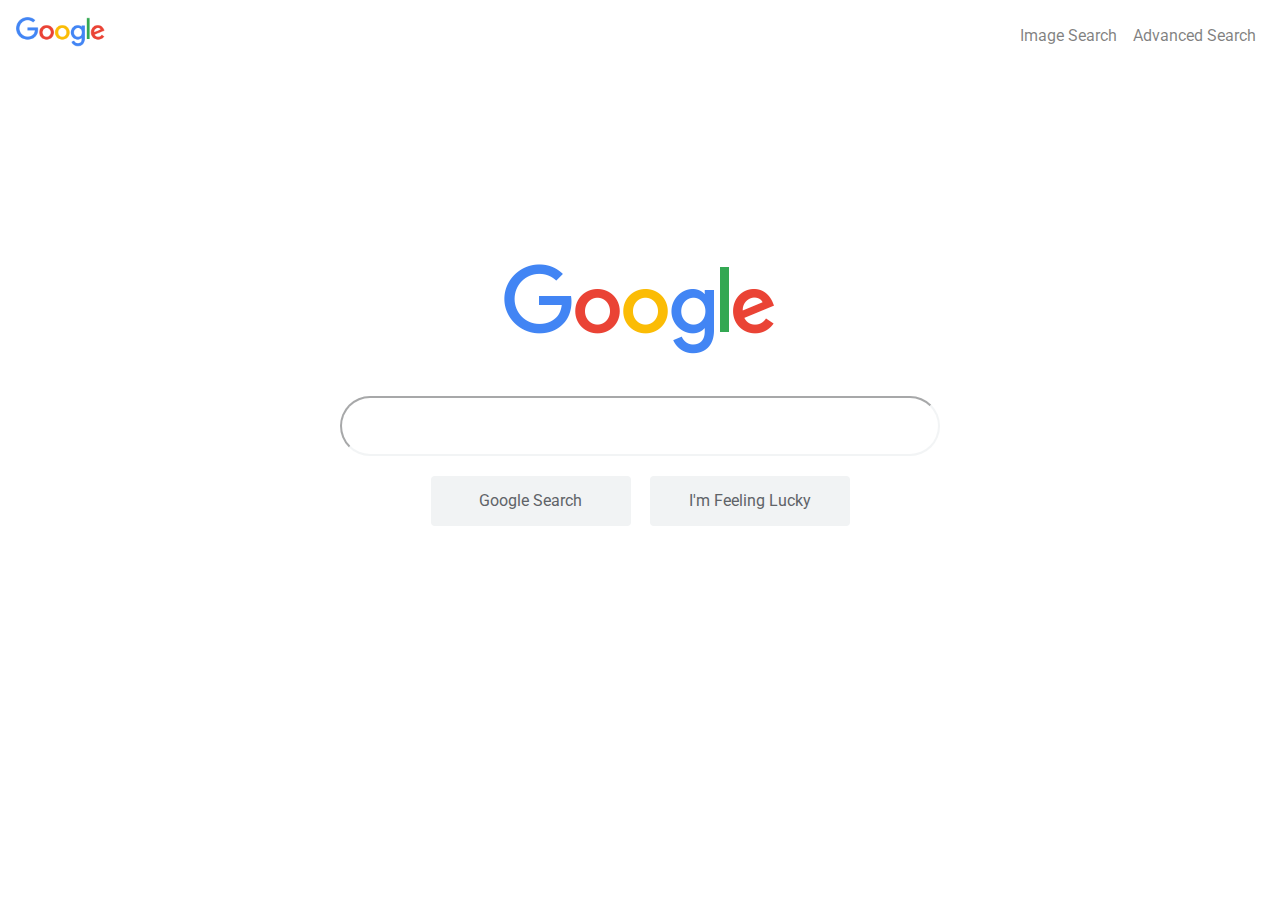
<file: search/index.html>
<!DOCTYPE html>
<html lang="en">
    <head>
        <title>Google Search</title>
        <link rel="stylesheet"
              href="https://maxcdn.bootstrapcdn.com/bootstrap/4.0.0/css/bootstrap.min.css"
              integrity="sha384-Gn5384xqQ1aoWXA+058RXPxPg6fy4IWvTNh0E263XmFcJlSAwiGgFAW/dAiS6JXm"
              crossorigin="anonymous">
        <link rel="stylesheet" href="assets/styles.css">
        <link rel="stylesheet" href="https://fonts.googleapis.com/css?family=Roboto|Droid+Sans">
    </head>
    <body>
        <! -- nav bar area -->
        <nav class="navbar navbar-expand-lg navbar-light">
            <div class="d-inline-block align-top" >
               <img src="assets/google_logo.png" id="nav-logo" style="height: 30px; width: auto;" alt="google logo">
            </div>
            <ul class="navbar-nav ml-auto mt-2">
                <li class="nav-item"><a class="nav-link" href="image.html">Image Search</a></li>
                <li class="nav-item"><a class="nav-link" href="advanced.html">Advanced Search</a></li>
            </ul>
        </nav>

        <! -- form area -- >
        <div class="logo-feature">
            <img src="assets/google_logo.png" alt="logo feature" id="logo-feat">
        </div>
        <div class="search-panel" align="center">
            <form action="https://google.com/search">
            <input type="text" name="q" id="q">
            <div>
                <input type="submit" class="main-btn btn" style="margin-right: 15px;" value="Google Search">
                <input type="submit" class="main-btn btn" name="btnI" value="I'm Feeling Lucky">
            </div>
        </form>
        </div>
    </body>
</html>
</file>
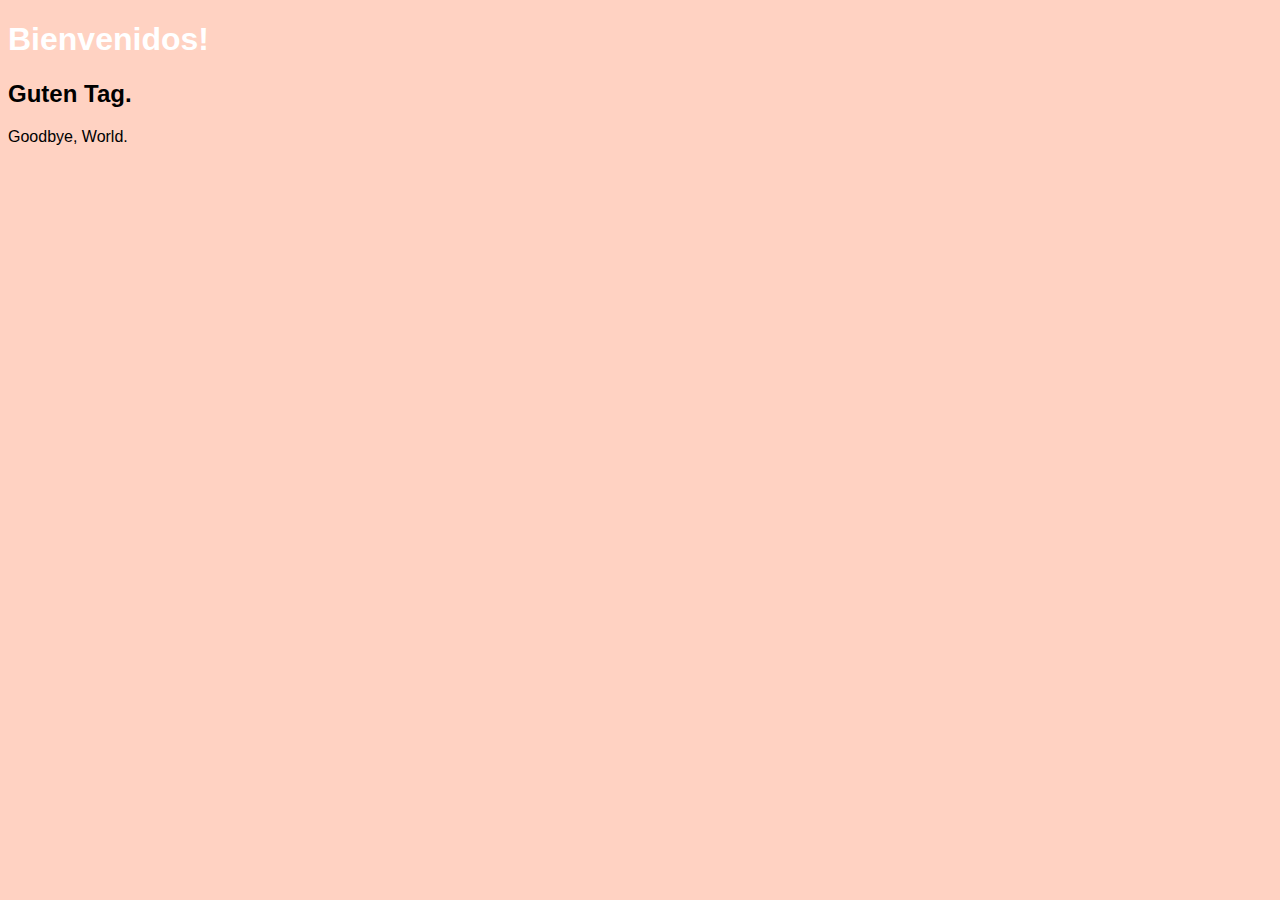
<file: git_demo/hello.html>
<!DOCTYPE html>
<html lang="en">
    <head>
        <title>Hello</title>
        <style>
            body {
                font-family: helvetica;
                background-color: rgba(255,126,80,.35);
            }
        </style>
    </head>
    <body>
        <h1 style="color:white; font-weight:bold;">Bienvenidos!</h1>
        <h2>Guten Tag.</h2>
        Goodbye, World.
    </body>
</html>
</file>
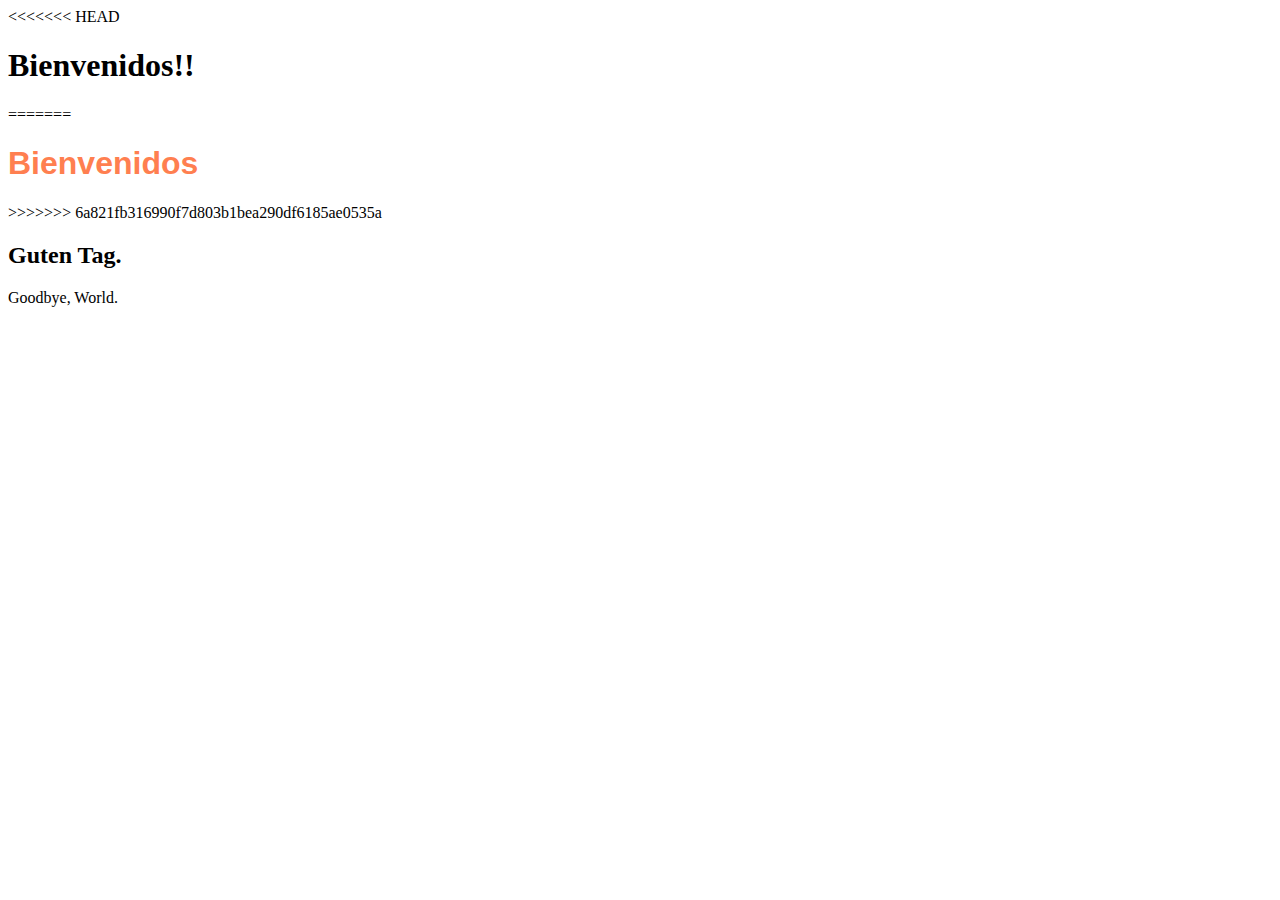
<file: git_demo/merge_conflict.html>
<!DOCTYPE html>
<html lang="en">
<head>
        <title>Hello</title>
    </head>
<body>
<<<<<<< HEAD
<h1>Bienvenidos!!</h1>
=======
<h1 style="color:coral; font-family:helvetica;">Bienvenidos</h1>
>>>>>>> 6a821fb316990f7d803b1bea290df6185ae0535a
<h2>Guten Tag.</h2>
Goodbye, World.
</body>
</html>
</file>
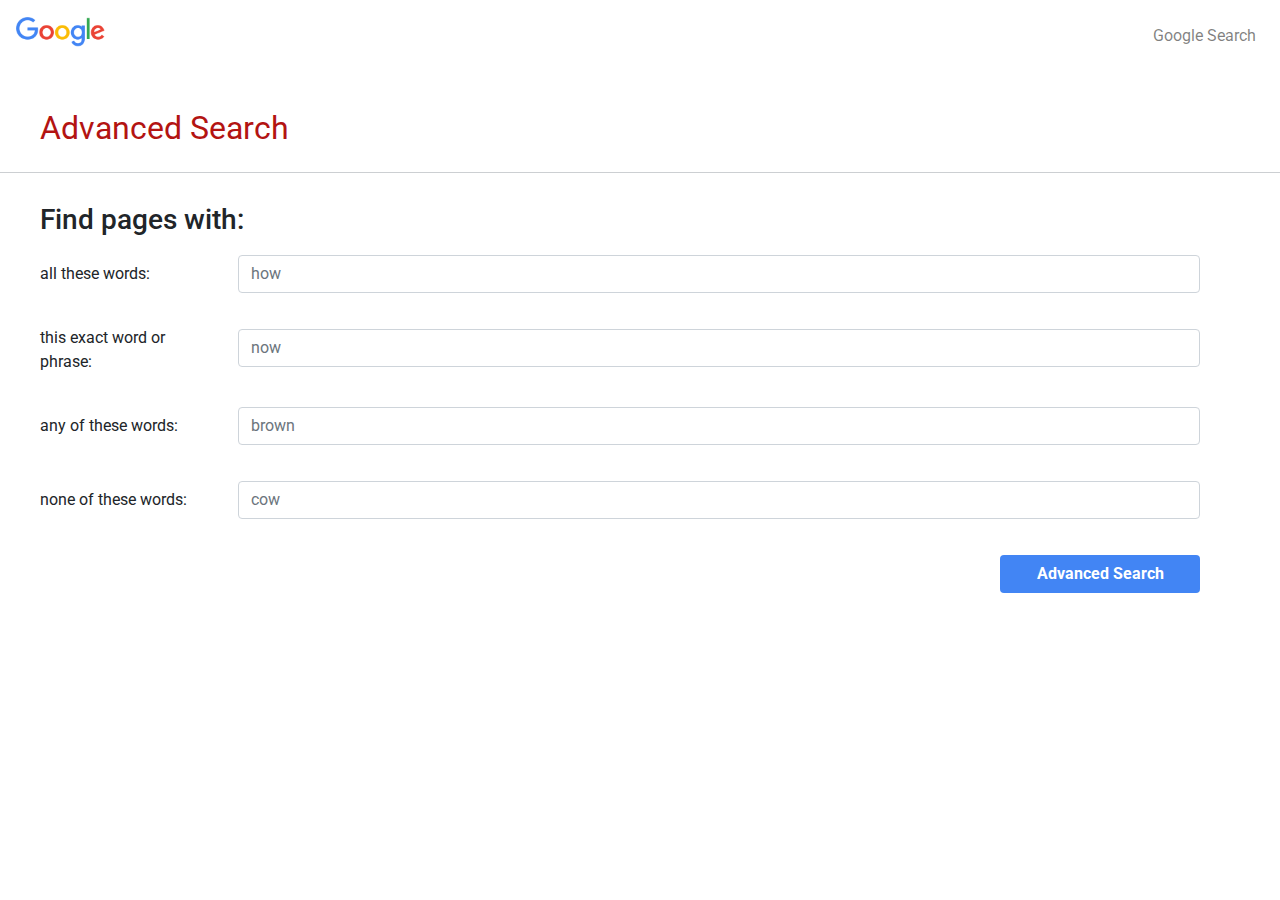
<file: search/advanced.html>
<!DOCTYPE html>
<html lang="en">
    <head>
        <title>Advanced Search</title>
        <link rel="stylesheet"
              href="https://maxcdn.bootstrapcdn.com/bootstrap/4.0.0/css/bootstrap.min.css"
              integrity="sha384-Gn5384xqQ1aoWXA+058RXPxPg6fy4IWvTNh0E263XmFcJlSAwiGgFAW/dAiS6JXm"
              crossorigin="anonymous">
        <link rel="stylesheet" href="assets/styles.css">
        <link rel="stylesheet" href="https://fonts.googleapis.com/css?family=Roboto|Droid+Sans">
    </head>
    <body>
        <! -- nav bar area -->
        <nav class="navbar navbar-expand-lg navbar-light">
            <div class="d-inline-block align-top" >
               <img src="assets/google_logo.png" id="nav-logo" style="height: 30px; width: auto;" alt="google logo">
            </div>
            <ul class="navbar-nav ml-auto mt-2">
                <li class="nav-item"><a class="nav-link" href="index.html">Google Search</a></li>
            </ul>
        </nav>

        <! -- form area -- >
        <label id="adv_search">Advanced Search</label>
        <div class="line"></div>
        <div class="form">
            <form action="https://google.com/search">
                <h3>Find pages with:</h3>
                <div class="form-group row">
                    <label class="col-sm-2 col-form-label" for="as_q">all these words:</label>
                    <div class="col-sm-10">
                        <input type="text" class="form-control" name="as_q" id="as_q" placeholder="how">
                    </div>
                </div>
                <div class="form-group row">
                    <label class="col-sm-2 col-form-label">this exact word or phrase:</label>
                    <div class="col-sm-10">
                        <input type="text" class="form-control" name="as_epq" placeholder="now">
                    </div>
                </div>
                <div class="form-group row">
                    <label class="col-sm-2 col-form-label">any of these words:</label>
                    <div class="col-sm-10">
                        <input type="text" class="form-control" name="as_oq" placeholder="brown">
                    </div>
                </div>
                <div class="form-group row">
                    <label class="col-sm-2 col-form-label">none of these words:</label>
                    <div class="col-sm-10">
                        <input type="text" class="form-control" name="as_eq" placeholder="cow">
                    </div>
                </div>
                <div class="float-right">
                    <input type="submit" class="btn" id="asearch_button" value="Advanced Search">
                </div>
            </form>
        </div>
    </body>
</html>
</file>
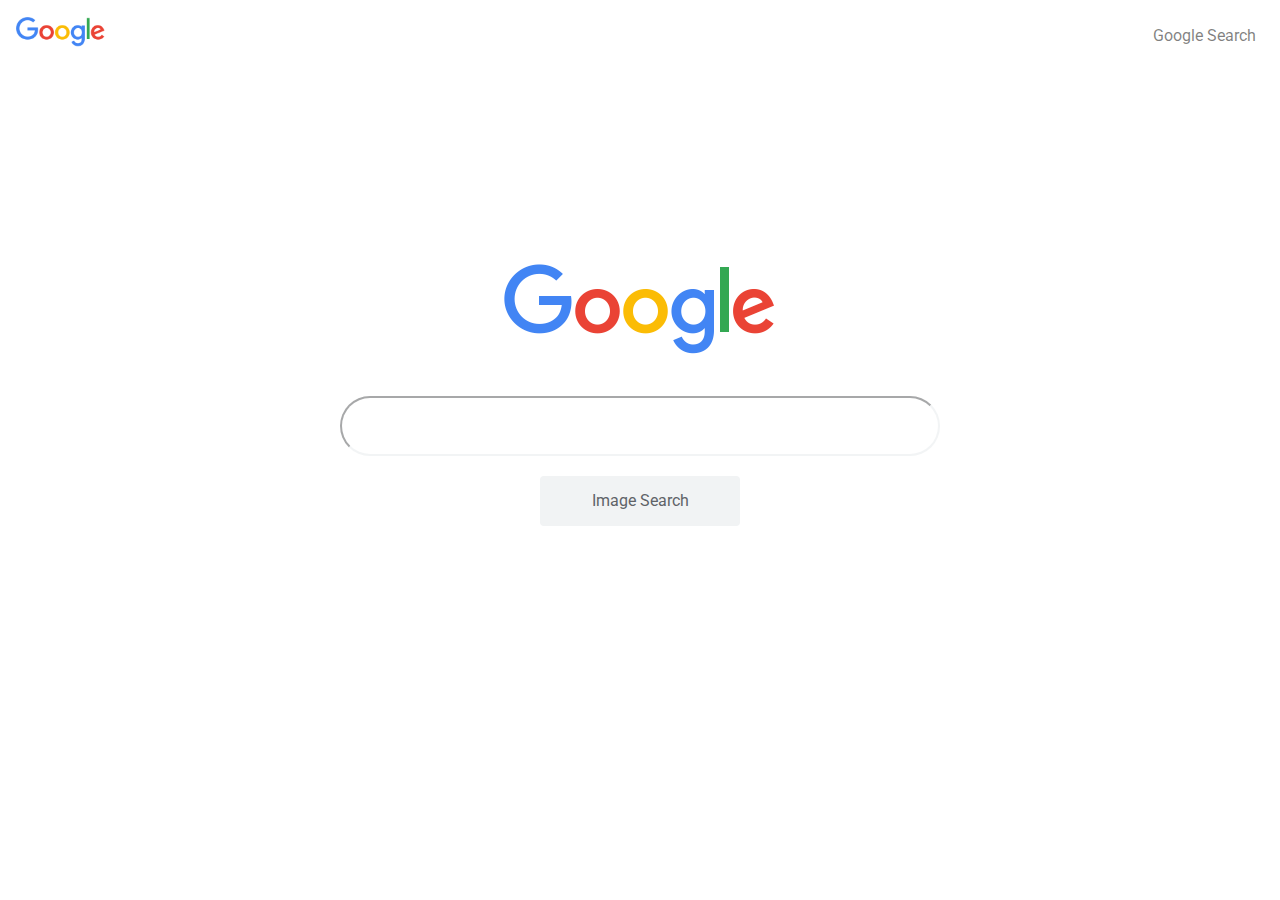
<file: search/image.html>
<!DOCTYPE html>
<html lang="en">
    <meta name="viewport" content="width=device-width, initial-scale=1.0">
    <head>
        <title>Image Search</title>
        <link rel="stylesheet"
              href="https://maxcdn.bootstrapcdn.com/bootstrap/4.0.0/css/bootstrap.min.css"
              integrity="sha384-Gn5384xqQ1aoWXA+058RXPxPg6fy4IWvTNh0E263XmFcJlSAwiGgFAW/dAiS6JXm"
              crossorigin="anonymous">
        <link rel="stylesheet" href="assets/styles.css">
        <link rel="stylesheet" href="https://fonts.googleapis.com/css?family=Roboto|Droid+Sans">
    </head>
    <body>
        <div>
            <! -- nav bar area -->
            <nav class="navbar navbar-expand-lg navbar-light">
                <div class="d-inline-block align-top" >
                   <img src="assets/google_logo.png" id="nav-logo" style="height: 30px; width: auto;" alt="google logo">
                </div>
                <ul class="navbar-nav ml-auto mt-2">
                    <li class="nav-item"><a class="nav-link" href="index.html">Google Search</a></li>
                </ul>
            </nav>

            <! -- form area -- >
            <div class="logo-feature">
                <img src="assets/google_logo.png" alt="logo feature" id="logo-feat">
            </div>
            <div class="search-panel" align="center">
                <form action="https://google.com/search">
                    <input type="text" name="q" id="q">
                    <div>
                        <input type="submit" class="main-btn btn" value="Image Search">
                        <input type="hidden" name="tbm" value="isch">
                    </div>
                </form>
            </div>
    </body>
</html>
</file>
<file: search/assets/styles.css>
body {
    font-family: Roboto, Droid Sans, Helvetica;
}

#nav-logo {
    width: auto;
    height: 50px;
}

.logo-feature {
    margin-top: 200px;
    margin-bottom: 30px;
}

#logo-feat {
    margin-left: auto;
    margin-right: auto;
    display: block
}

.search_panel {
    max-width: 80%;
}

#q {
    width: 600px;
    border-radius: 30px;
    height: 60px;
    border-color: rgb(241, 243, 244, .9);
    border-weight: 1px;
}

.main-btn {
    background-color: rgb(241, 243, 244);
    border: none;
    color: rgb(95, 99, 104);
    height: 50px;
}

.main-btn:hover {
    background-color: white;
    border: solid;
    border-weight: 1px;
    border-color: rgb(241, 243, 244);
    color: rgb(95, 99, 104);
    height: 50px;
}


.line {
    height: 1px;
    background-color: rgba(154, 160, 166, .5);
    margin: 10px 0px;
}

#adv_search {
    margin: 40px 0px 20px 40px;
    color: rgb(179, 20, 18);
    font-size: 32px;
}

.form {
    margin: 30px 80px 30px 40px;
    min-width: 300px;
    max-width: 1400px;
}

label {
    display: flex;
    align-items: center;
    min-width: 100px;
}

input {
    margin-top: 10px;
    margin-bottom: 10px;
    min-width: 200px;
}

#asearch_button {
    width: 200px;
    display:inline-block;
    color: white;
    font-weight: bold;
    background-color: rgb(66, 133, 244);
}
</file>
